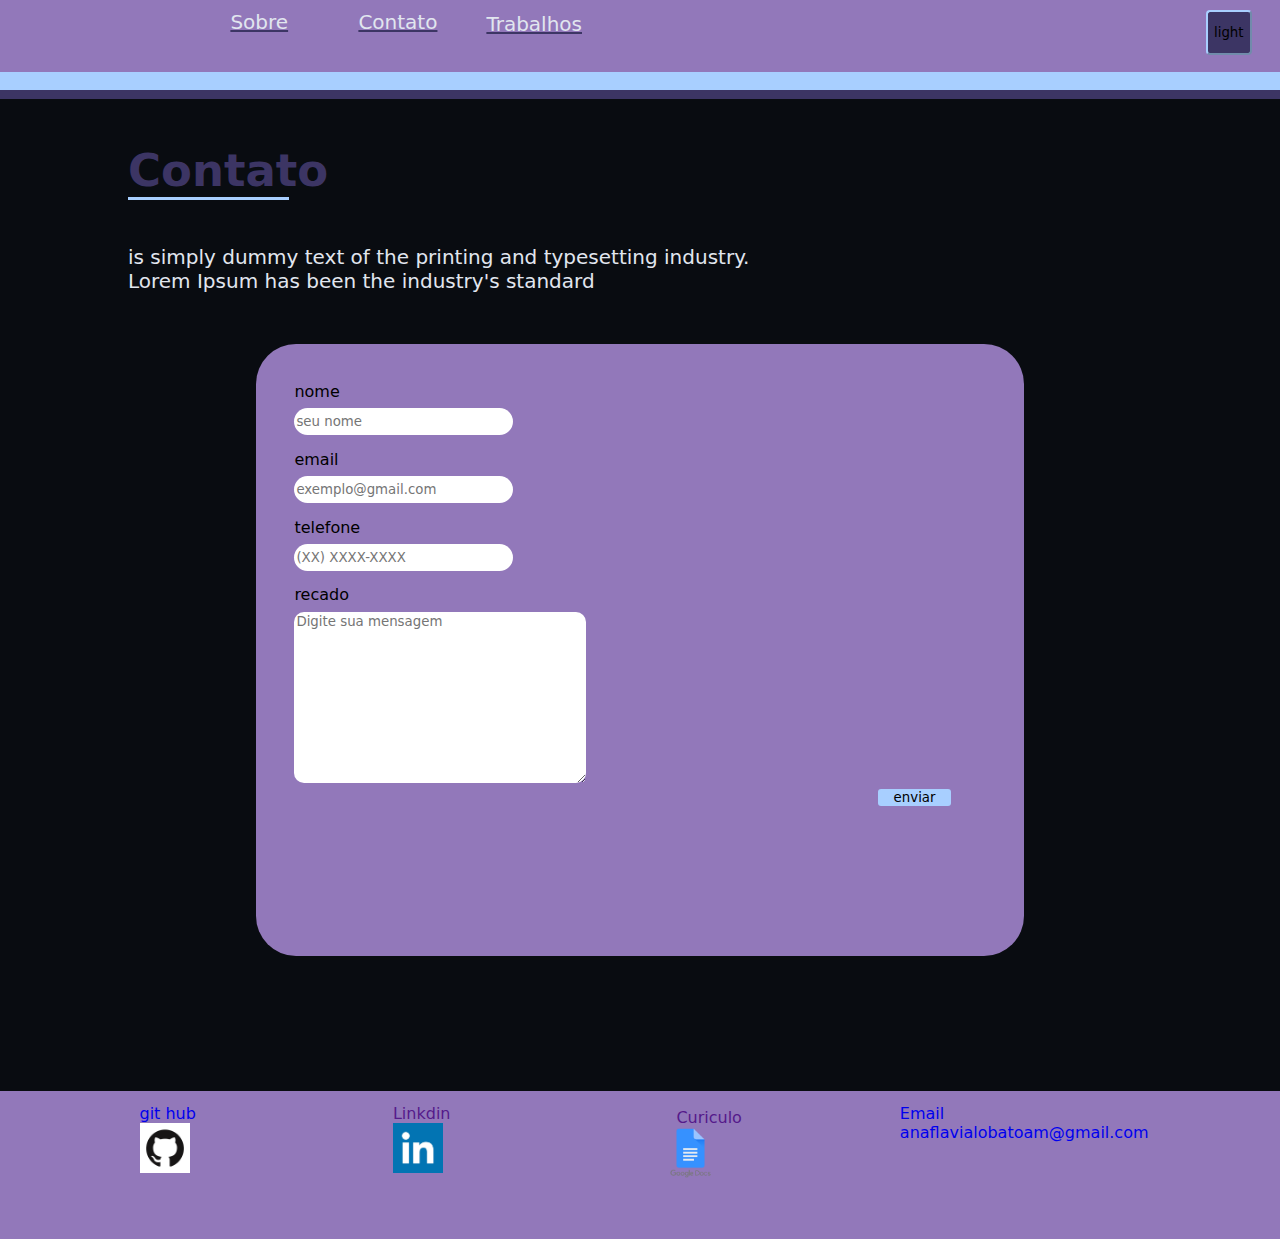
<file: contato.html>
<!DOCTYPE html>
<html lang="en">
<head>
    <meta charset="UTF-8">
    <meta name="viewport" content="width=device-width, initial-scale=1.0">
    <title>Contato</title>
    <link rel="stylesheet" href="contato.css">
</head>
<body class="darkmode">
    <header>
        <div></div>
        <div><a href="index.html">Sobre</a></div>
        <div><a href="contato.html">Contato</a></div>
        <div><a href="trabalhos.html">Trabalhos</a></div>
        <div></div>
        <div id="modoEC"><button id="btn" onclick="darkmode()">light</button></div>
         </header>
         <div id="header_azul"></div>
         <div id="header_roxo"></div>
    
    <div id="Contato">
        <p class="Tbalho">Contato</p>
        <div class="tracinho"></div>
        <p class="Strabalho">is simply dummy text of the printing and typesetting industry.  <br>Lorem Ipsum has been the industry's standard </p>

    </div>


    <div id="formulario">
        <div id="vazio1"></div>
        <div id="vazio2"></div>
        <div id="tudo">
        <form action="" method="get">
            <div class="sub2">nome</div>
            <div> <input class="input1" type="text" placeholder="seu nome" ></div>
            <div class="sub2">email</div>
            <div> <input class="input1" type="email" placeholder="exemplo@gmail.com"></div>
            <div  class="sub2">telefone</div>
            <div> <input class="input1" type="tel"  placeholder="(XX) XXXX-XXXX" ></div>
            <div class="sub2">recado</div>
            <div>
                <textarea placeholder="Digite sua mensagem"></textarea> </div>

            <div id="btm3"><input type="submit" value="enviar"></div>


        </form>
        </div>

    </div>
        <footer>
            <div></div>
             <div> <a href="https://github.com/">git hub <br> <img src="github.png" height="50vh"></a></div>
             <div> <a href="">Linkdin <br> <img src="likedin.png" height="50vh"></a></div>
             <div> <a href="">ﾠﾠCuriculo <br> <img src="docs.png" height="50vh"></a></div>
             <div> <a href="https://github.com/">Email <br> anaflavialobatoam@gmail.com</div>
         
         
         </footer>
         <script src="java.js"></script>

    
</body>
</html>
</file>
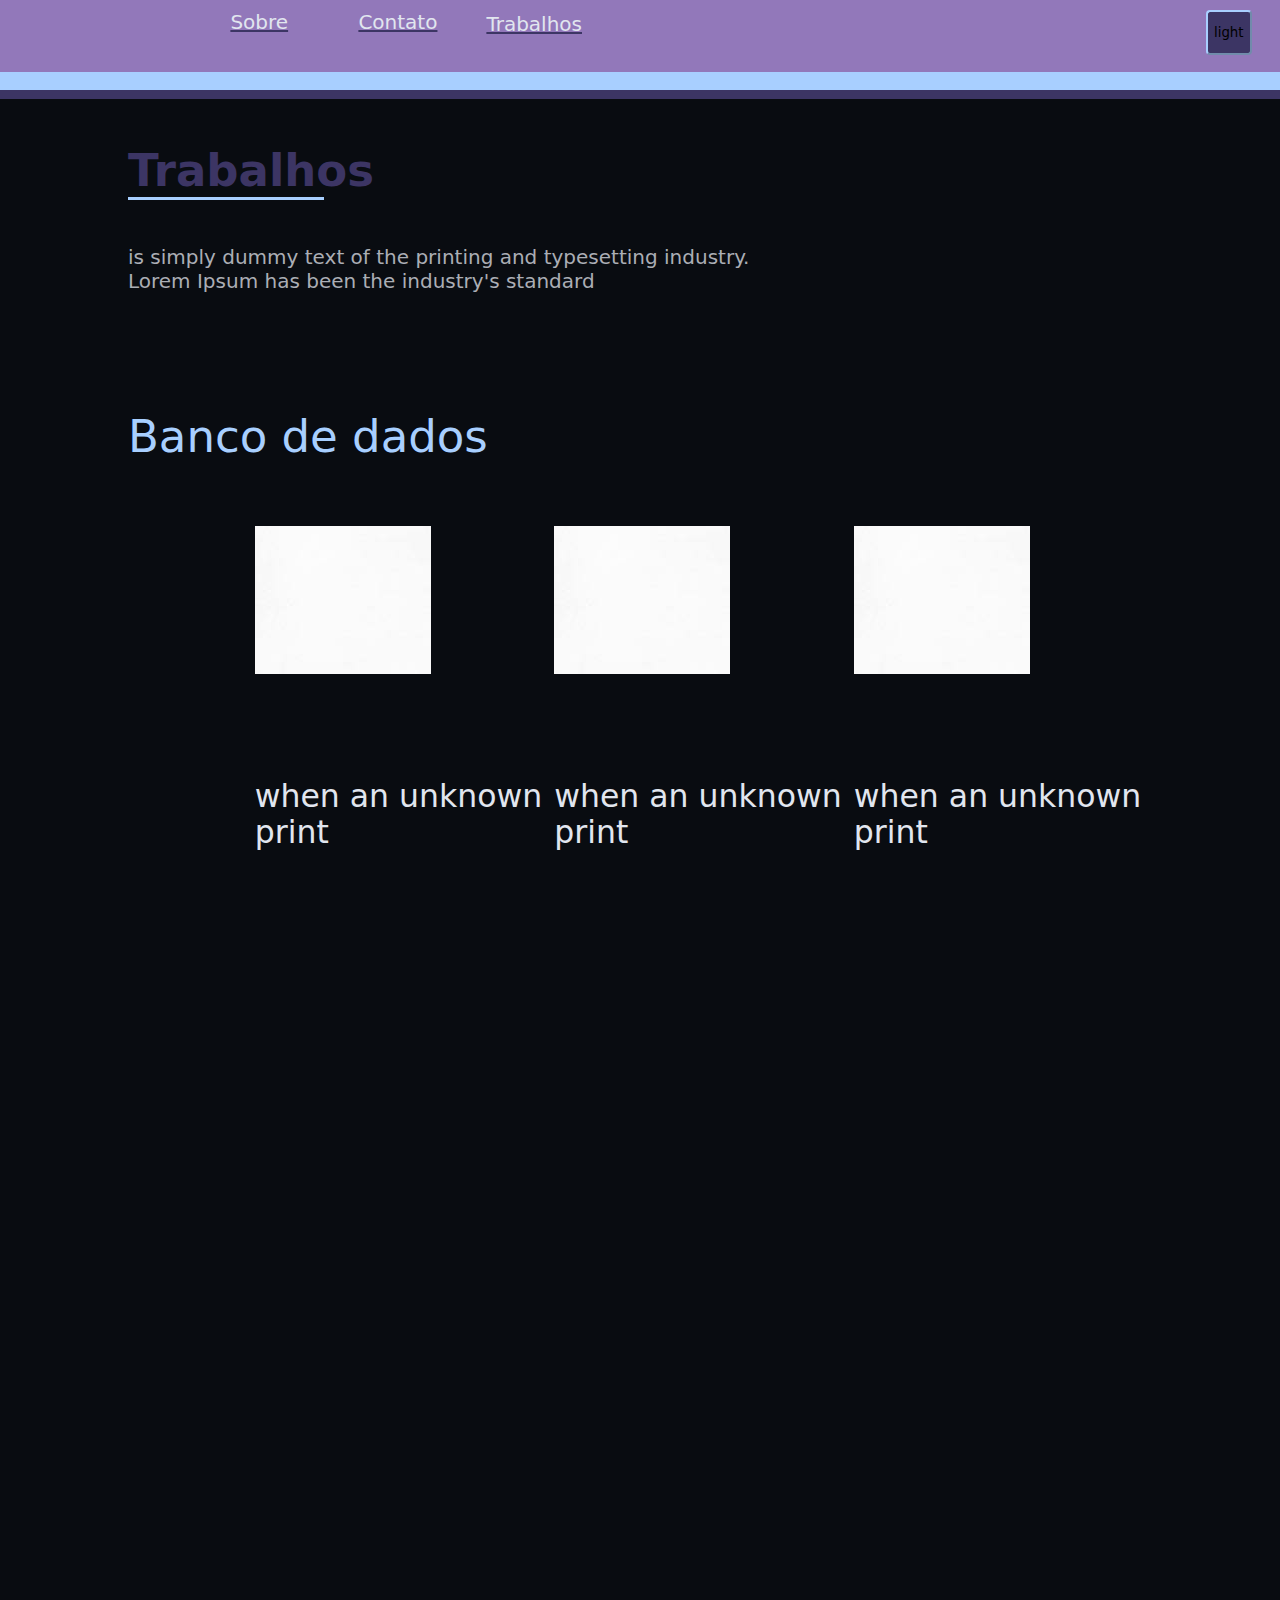
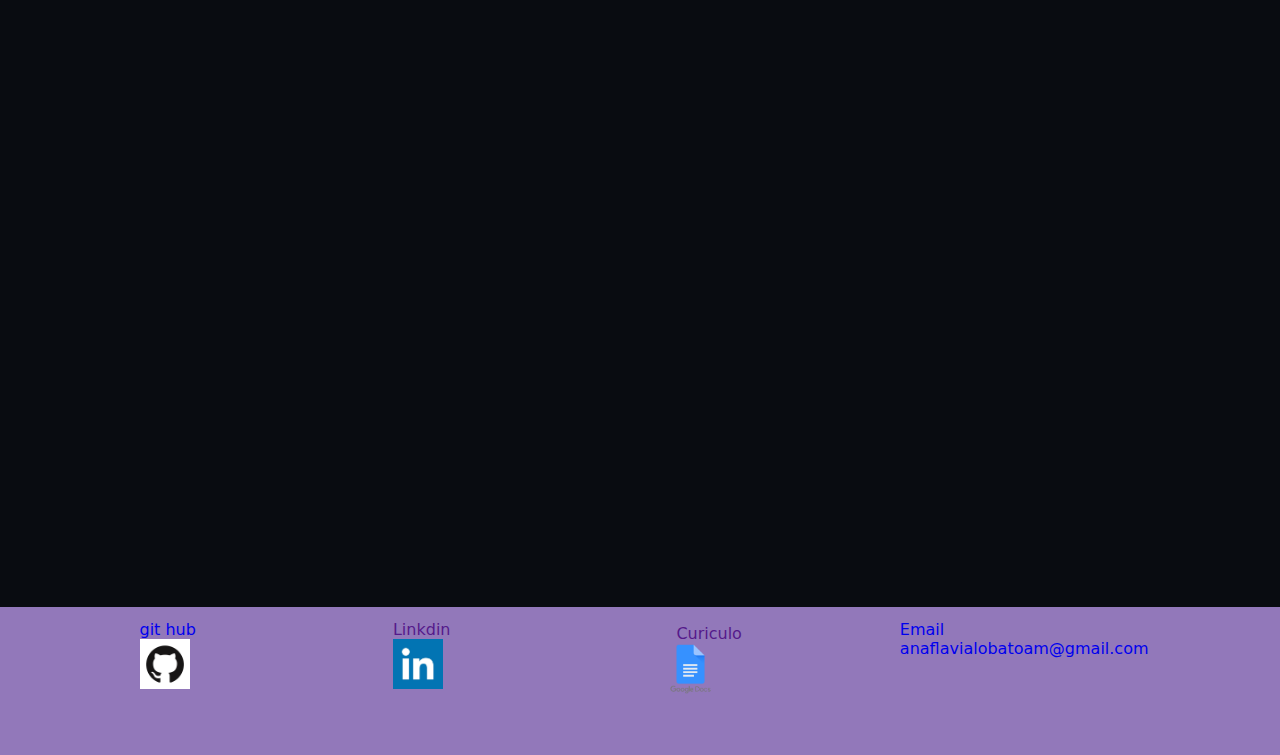
<file: trabalhos.html>
<!DOCTYPE html>
<html lang="en">
<head>
    <meta charset="UTF-8">
    <meta name="viewport" content="width=device-width, initial-scale=1.0">
    <title>Trabalhos</title>
    <link rel="stylesheet" href="trabalhos.css">
</head>
<body class="darkmode">

    <header>
        <div></div>
        <div><a href="index.html">Sobre</a></div>
        <div><a href="contato.html">Contato</a></div>
        <div><a href="trabalhos.html">Trabalhos</a></div>
        <div></div>
        <div id="modoEC"><button id="btn" onclick="darkmode()">light</button></div>
    </header>
         <div id="header_azul"></div>
         <div id="header_roxo"></div>
    
    <div id="trabalho" class="hiden">
    <p class="Tbalho">Trabalhos</p>
    <div class="tracinho"></div>
    <p class="Strabalho">is simply dummy text of the printing and typesetting industry.  <br>Lorem Ipsum has been the industry's standard </p>

    <div id="BD" class="hiden">
        <p class="tBD">Banco de dados</p>
    </div>

    <div id="TraBD" class="hiden">
        <div class="vazioo1"></div>
        <div></div>
        <div> <img src="branco.jpg" alt=""></div>
        <div> <img src="branco.jpg" alt=""></div>
        <div> <img src="branco.jpg" alt=""></div>
        <div></div>
        <div></div>
        <div class="SubBD">when an unknown <br>
        print</div>
        <div class="SubBD">when an unknown <br>
            print</div>
        <div class="SubBD">when an unknown <br>
                print</div>
        
    </div>

    <div id="BD" class="hiden">
        <p class="tBD">C#</p>
    </div>

    <div id="TraBD" class="hiden">
        <div class="vazioo1"></div>
        <div></div>
        <div> <img src="branco.jpg" alt=""></div>
        <div> <img src="branco.jpg" alt=""></div>
        <div> <img src="branco.jpg" alt=""></div>
        <div></div>
        <div></div>
        <div class="SubBD" >when an unknown <br>
        print</div>
        <div class="SubBD">when an unknown <br>
            print</div>
        <div class="SubBD">when an unknown <br>
                print</div>
        
    </div>



    <div id="BD"class="hiden">
        <p class="tBD">Front end</p>
    </div>

    <div id="TraBD" class="hiden">
        <div class="vazioo1"></div>
        <div></div>
        <div> <img src="branco.jpg" alt=""></div>
        <div> <img src="branco.jpg" alt=""></div>
        <div> <img src="branco.jpg" alt=""></div>
        <div></div>
        <div></div>
        <div class="SubBD">when an unknown <br>
        print</div>
        <div class="SubBD">when an unknown <br>
            print</div>
        <div class="SubBD">when an unknown <br>
                print</div>
        
    </div>
    
</div>

<footer >
   <div></div>
    <div> <a href="https://github.com/">git hub <br> <img src="github.png" height="50vh"></a></div>
    <div> <a href="">Linkdin <br> <img src="likedin.png" height="50vh"></a></div>
    <div> <a href="">ﾠﾠCuriculo <br> <img src="docs.png" height="50vh"></a></div>
    <div> <a href="https://github.com/">Email <br> anaflavialobatoam@gmail.com</div>


</footer>

    <script src="java.js"></script>
    <script src="java2.js"></script>

</body>
</html>
</file>
<file: contato.css>
*{
    margin: 0;
    box-sizing: border-box;
    text-decoration: none;
    font-family: system-ui, -apple-system, BlinkMacSystemFont, 'Segoe UI', Roboto, Oxygen, Ubuntu, Cantarell, 'Open Sans', 'Helvetica Neue', sans-serif;

}
body{
    background-color:var(--Background);
}
.whitemode{
    --Background: #eef1f6;
    --backgroundHeader:#5f4587;
    --corsinha1:#002757;
    --corsinha2: #a29bca;
    --corsinha3:#10151e;
    --corisinha4:#4a4d54;
}

.darkmode{
    --Background: #090c11;
    --backgroundHeader: #9278ba;
    --corsinha1:#a8cfff;
    --corsinha2:#3c3564;
    --corsinha3:#e1e6ef;
    --corisinha4:#abaeb5;
}

#modoEC button{
    color: var(--corisinha2);
    border-color:var(--corsinha1);
    background-color: var(--corsinha2);
    height: 5vh;
    border-radius: 9%;

}

#modoEC{
    padding-top:2% ;
    padding-left:80% ;

}

header{
    width: 100%;
    height: 8vh;
    background-color: var(--backgroundHeader);
    display: grid;
    grid-template-columns: 18% 10% 10% 12% 10% 40%;
    grid-template-rows: 8vh;
    text-align: center;
}
header div{
    background-color: var(--backgroundHeader); 
    text-align: center;

}
header div a { 
    display: flex;
    align-items: center;
    background-color: var(--backgroundHeader); 
    color: var(--corsinha3);
    font-size: 20px;
    text-align: center;
    font-family: system-ui, -apple-system, BlinkMacSystemFont, 'Segoe UI', Roboto, Oxygen, Ubuntu, Cantarell, 'Open Sans', 'Helvetica Neue', sans-serif;
    text-decoration: underline var(--corsinha2);
    padding-top: 8%;
}

#header_azul{
    height: 2vh;
    background-color: var(--corsinha1);
}
#header_roxo{
    height: 1vh;
    background-color: var(--corsinha2);
}


#Contato{
    padding-top: 5vh;
    padding-left: 10%;
    padding-bottom: 4%;
}
.Tbalho{
    color: var(--corsinha2);
    font-size: 45px;
    font-weight: bold;
}
.tracinho{
    background-color: var(--corsinha1);
    width: 14%;
    height: 3px;
}
.Strabalho{
    padding-top: 5vh;
    color: var(--corsinha3);
    font-size: 20px;
}
#formulario{
    display: grid;
    grid-template-columns: 20% 60% 20%;
    grid-template-rows:8vh 4vh 8vh 4vh 8vh 4vh 8vh 4vh 20vh 15vh;
}
#vazio1{
    grid-column: 1;
    grid-row:1/9 ;
}
#vazio2{
    grid-column: 3;
    grid-row:1/9 ;
}
#tudo{
    grid-column: 2;
    background-color: var(--backgroundHeader);
    border-radius:40px;
    grid-row:1/10 ;
    padding-left: 5%;
    padding-top:3%;

}
.sub2{
    padding-top:2%;
    padding-bottom: 1%;
}
.input1{
    border-radius:20px;
    border: white;
    width: 30%;
    height: 3vh;

}
textarea{
    width: 40%;
    border-radius:10px;
    border: white;
    height: 19vh;
}
#btm3 input{
    border-radius:3px;
    background-color: var(--corsinha1);
    border:var(--corsinha1);
    width: 50%;
    

}
#btm3 {
    padding-left: 80%;
}

         
         
footer{
    background-color: var(--backgroundHeader);
    display: grid;
    grid-template-columns: 10% 20% 20% 20% 20% 10%;
    grid-template-rows: 15vh ;
    padding-left: 1%;
    padding-top: 1%;
    font-family: Verdana, Geneva, Tahoma, sans-serif;
    color: var(--corsinha3);
}
</file>
<file: trabalhos.css>
*{
    margin: 0;
    
    box-sizing: border-box;
    text-decoration: none;
    font-family: system-ui, -apple-system, BlinkMacSystemFont, 'Segoe UI', Roboto, Oxygen, Ubuntu, Cantarell, 'Open Sans', 'Helvetica Neue', sans-serif;

}
body{
    background-color:  var(--Background);
}

.whitemode{
    --Background: #eef1f6;
    --backgroundHeader:#5f4587;
    --corsinha1:#002757;
    --corsinha2: #a29bca;
    --corsinha3:#10151e;
    --corisinha4:#4a4d54;


}

.darkmode{
    --Background: #090c11;
    --backgroundHeader: #9278ba;
    --corsinha1:#a8cfff;
    --corsinha2:#3c3564;
    --corsinha3:#e1e6ef;
    --corisinha4:#abaeb5;

}

#modoEC button{
    color: var(--corisinha2);
    border-color:var(--corsinha1);
    background-color: var(--corsinha2);
    height: 5vh;
    border-radius: 9%;

}

#modoEC{
    padding-top:2% ;
    padding-left:80% ;

}

header{
    width: 100%;
    height: 8vh;
    background-color:var(--backgroundHeader);
    display: grid;
    grid-template-columns: 18% 10% 10% 12% 10% 40%;
    grid-template-rows: 8vh;
    text-align: center;
}
header div{
    background-color:var(--backgroundHeader); 
    text-align: center;

}
header div a { 
    display: flex;
    align-items: center;
    background-color:var(--backgroundHeader); 
    color: var(--corsinha3);
    font-size: 20px;
    text-align: center;
    font-family: system-ui, -apple-system, BlinkMacSystemFont, 'Segoe UI', Roboto, Oxygen, Ubuntu, Cantarell, 'Open Sans', 'Helvetica Neue', sans-serif;
    text-decoration: underline var(--corsinha2);
    padding-top: 8%;
}

#header_azul{
    height: 2vh;
    background-color: var(--corsinha1);
}
#header_roxo{
    height: 1vh;
    background-color: var(--corsinha2);
}

#trabalho{
    padding-top: 5vh;
    padding-left: 10%;

}
.Tbalho{
    color: var(--corsinha2);
    font-size: 45px;
    font-weight: bold;
}
.tracinho{
    background-color: var(--corsinha1);
    width: 17%;
    height: 3px;
}
.Strabalho{
    padding-top: 5vh;
    color: var(--corisinha4);
    font-size: 20px;
}

.tBD{
    padding-top: 13vh;
    color: var(--corsinha1);
    font-size: 45px;

}

#TraBD{
    display: grid;
    grid-template-columns: 11% 26% 26% 26% 11%;
    grid-template-rows: 7vh 28vh 10vh 7vh ;

}
.vazioo1{
    grid-row: 1;
    grid-column: 1/6;
}
.SubBD{
    color: var(--corsinha3);
    font-size: 3.5vh;
}



footer{
    background-color:var(--backgroundHeader);
    display: grid;
    grid-template-columns: 10% 20% 20% 20% 20% 10%;
    grid-template-rows: 15vh ;
    padding-left: 1%;
    padding-top: 1%;
    font-family: Verdana, Geneva, Tahoma, sans-serif;
    color: var(--corsinha3);
}

/* animação */
.hiden {
    opacity: 0;
    transform: translateY(20px); /* Move a seção 20px para baixo inicialmente */
    transition: opacity 3s ease, transform 1s ease; /* Transição de opacidade e transformação */
}
.hiden.visible {
    opacity: 1;
    transform: translateY(0); /* Move a seção para sua posição original */
}
</file>
